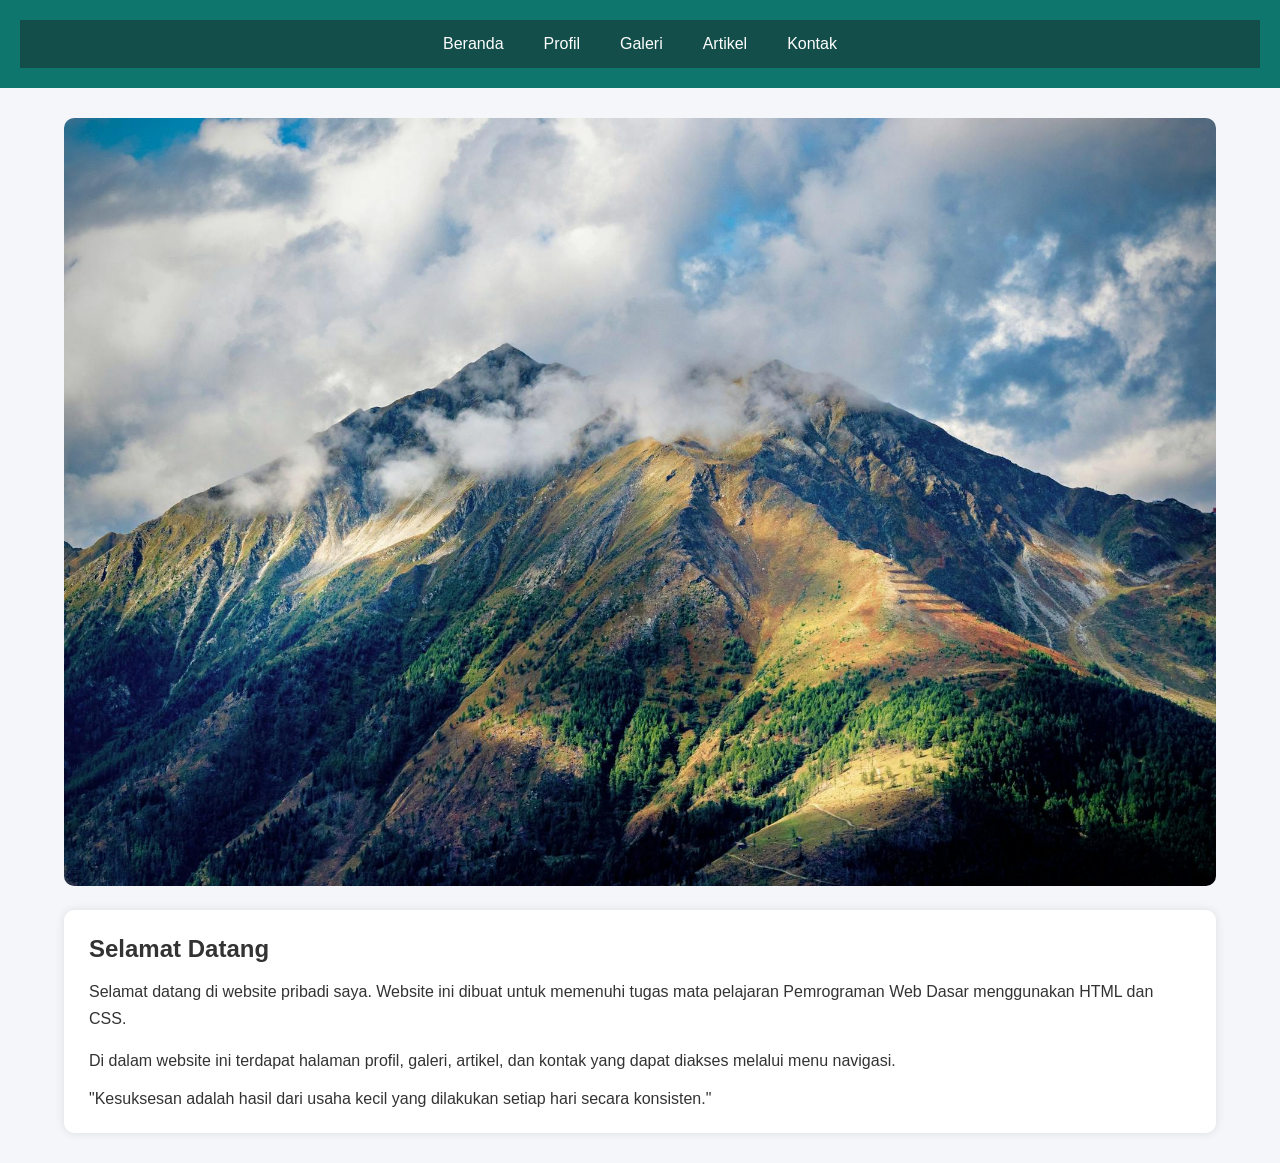
<file: index.html>
<!DOCTYPE html>
<html lang="en">
<head>
    <meta charset="UTF-8">
    <meta name="viewport" content="width=device-width, initial-scale=1.0">
    <title>Beranda</title>
    <link rel="stylesheet" href="style.css">
</head>
<body>
<header>
    <nav>
        <a href="index.html">Beranda</a>
         <a href="profil.html">Profil</a>
          <a href="galeri.html">Galeri</a>
           <a href="artikel.html">Artikel</a>
            <a href="kontak.html">Kontak</a>
    </nav>
    </header>

    <main>
    <img src="mountain.jpg" class="banner">

    <div class="card">
        <h2>Selamat Datang</h2>

        <p>
            Selamat datang di website pribadi saya.
            Website ini dibuat untuk memenuhi tugas mata pelajaran
            Pemrograman Web Dasar menggunakan HTML dan CSS.
        </p>

        <p>
            Di dalam website ini terdapat halaman profil, galeri,
            artikel, dan kontak yang dapat diakses melalui menu navigasi.
        </p>

        <blockquote>
            "Kesuksesan adalah hasil dari usaha kecil yang dilakukan
            setiap hari secara konsisten."
        </blockquote>
    </div>
</main>

</body>
</html>
</file>
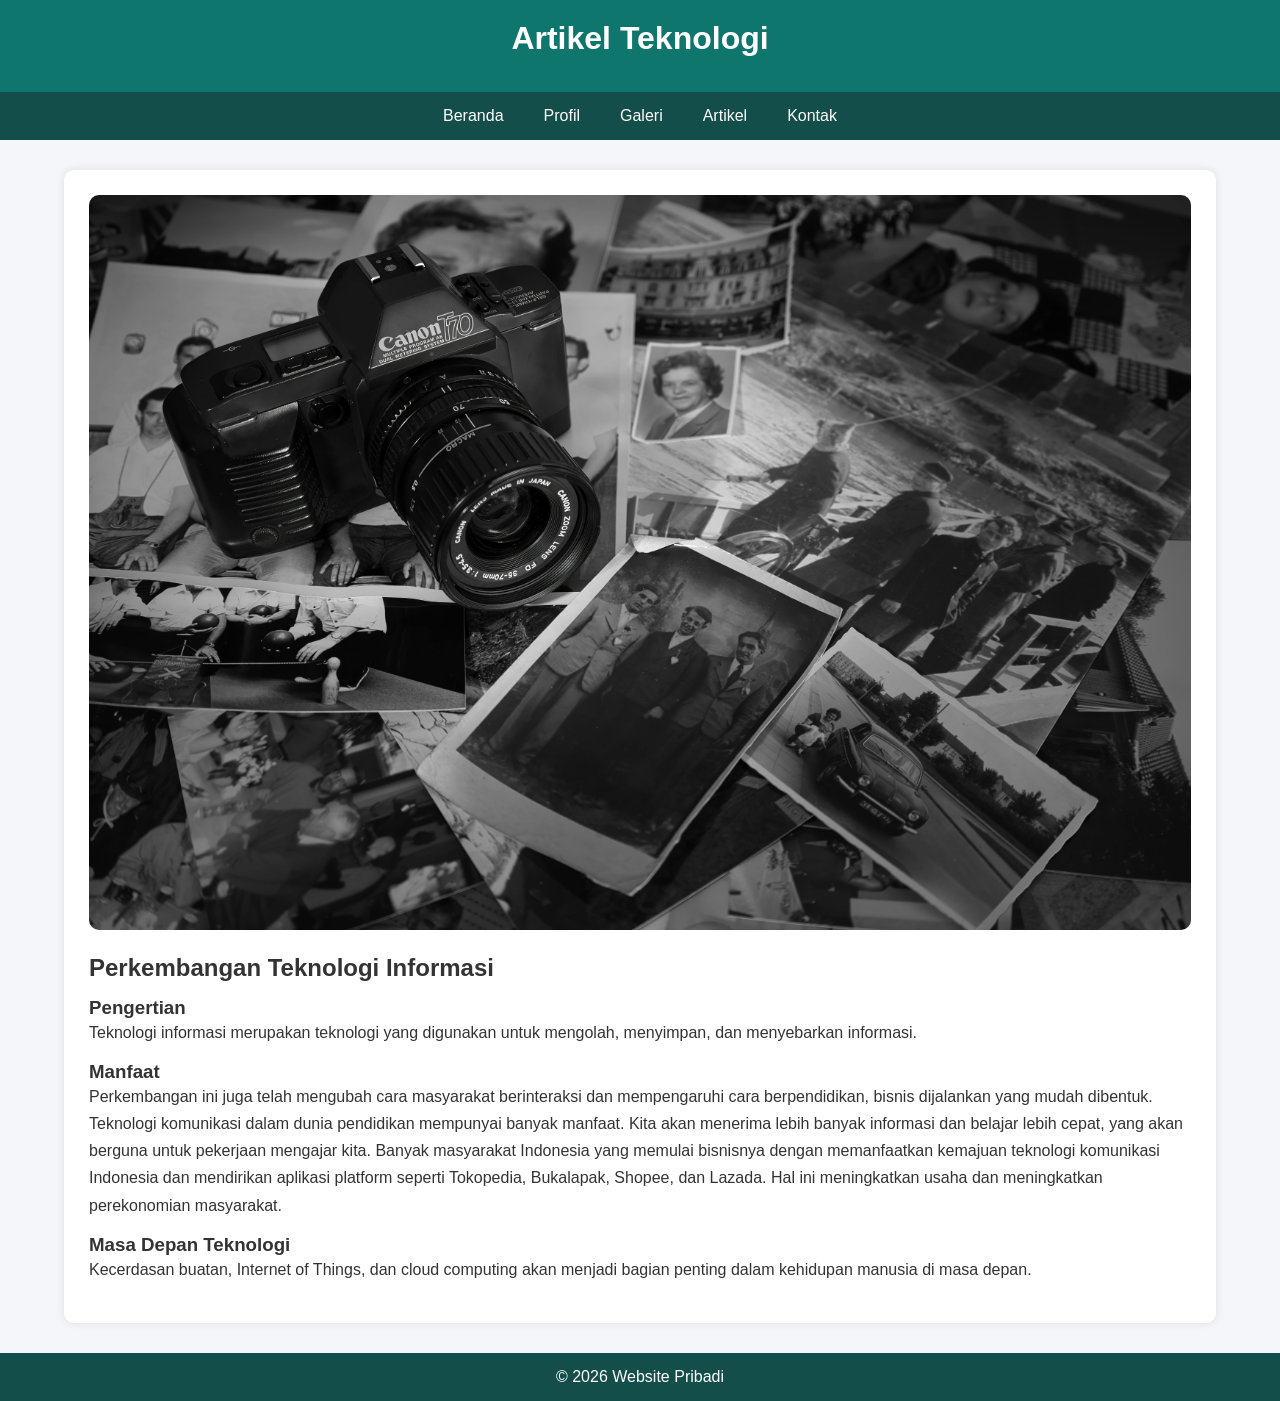
<file: artikel.html>
<!DOCTYPE html>
<html>
<head>
    <title>Artikel</title>
    <link rel="stylesheet" href="style.css">
</head>
<body>

<header>
    <h1>Artikel Teknologi</h1>
</header>

<nav>
    <a href="index.html">Beranda</a>
    <a href="profil.html">Profil</a>
    <a href="galeri.html">Galeri</a>
    <a href="artikel.html">Artikel</a>
    <a href="kontak.html">Kontak</a>
</nav>

<main>

<div class="card">

<img src="photograph.jpg" class="article-img">

<h2>Perkembangan Teknologi Informasi</h2>

<h3>Pengertian</h3>

<p>
Teknologi informasi merupakan teknologi yang digunakan
untuk mengolah, menyimpan, dan menyebarkan informasi.
</p>

<h3>Manfaat</h3>

<p>
Perkembangan ini juga telah mengubah cara masyarakat berinteraksi dan mempengaruhi cara berpendidikan, bisnis dijalankan yang mudah dibentuk.
Teknologi komunikasi dalam dunia pendidikan mempunyai banyak manfaat.
Kita akan menerima lebih banyak informasi dan belajar lebih cepat, yang akan berguna untuk pekerjaan mengajar kita.
Banyak masyarakat Indonesia yang memulai bisnisnya dengan memanfaatkan kemajuan teknologi komunikasi Indonesia dan mendirikan aplikasi platform seperti Tokopedia, Bukalapak, Shopee, dan Lazada. 
Hal ini meningkatkan usaha dan meningkatkan perekonomian masyarakat.
</p>

<h3>Masa Depan Teknologi</h3>

<p>
Kecerdasan buatan, Internet of Things, dan cloud computing
akan menjadi bagian penting dalam kehidupan manusia di masa depan.
</p>

</div>

</main>

<footer>
    © 2026 Website Pribadi
</footer>

</body>
</html>
</file>
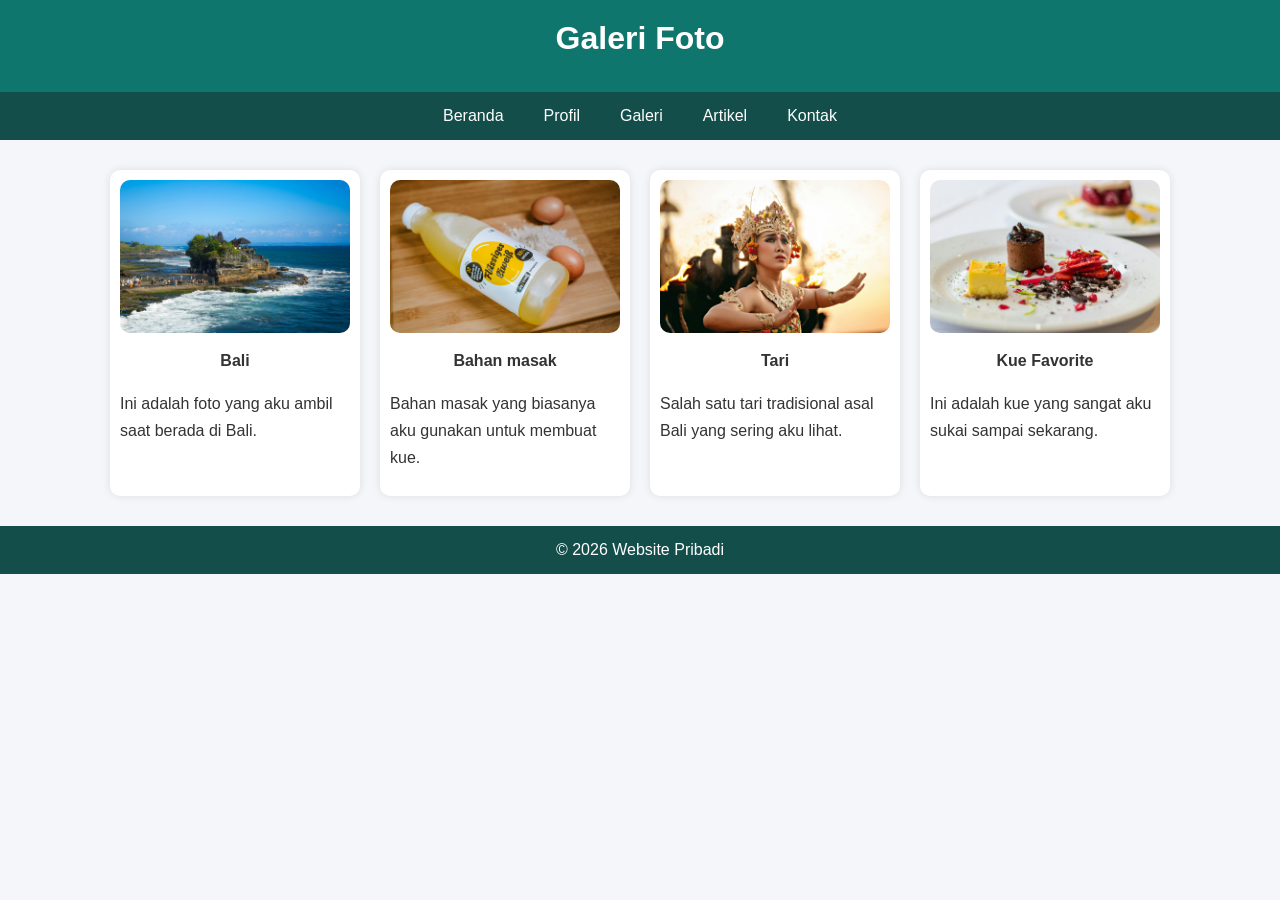
<file: galeri.html>
<!DOCTYPE html>
<html>
<head>
    <title>Galeri</title>
    <link rel="stylesheet" href="style.css">
</head>
<body>

<header>
    <h1>Galeri Foto</h1>
</header>

<nav>
    <a href="index.html">Beranda</a>
    <a href="profil.html">Profil</a>
    <a href="galeri.html">Galeri</a>
    <a href="artikel.html">Artikel</a>
    <a href="kontak.html">Kontak</a>
</nav>

<main>

<div class="gallery">

<div class="gallery-item">
<img src="bali.jpg">
<p class="caption"><b>Bali</b></p>
<p>Ini adalah foto yang aku ambil saat berada di Bali.</p>
</div>

<div class="gallery-item">
<img src="product.jpg">
<p class="caption"><B>Bahan masak</B></p>
<p>Bahan masak yang biasanya aku gunakan untuk membuat kue.</p>
</div>

<div class="gallery-item">
<img src="art.jpg">
<p class="caption"><b>Tari</b></p>
<p>Salah satu tari tradisional asal Bali yang sering aku lihat.</p>
</div>

<div class="gallery-item">
<img src="food.jpg">
<p class="caption"><b>Kue Favorite</b></p>
<p>Ini adalah kue yang sangat aku sukai sampai sekarang.</p>
</div>

</div>

</main>

<footer>
    © 2026 Website Pribadi
</footer>

</body>
</html>
</file>
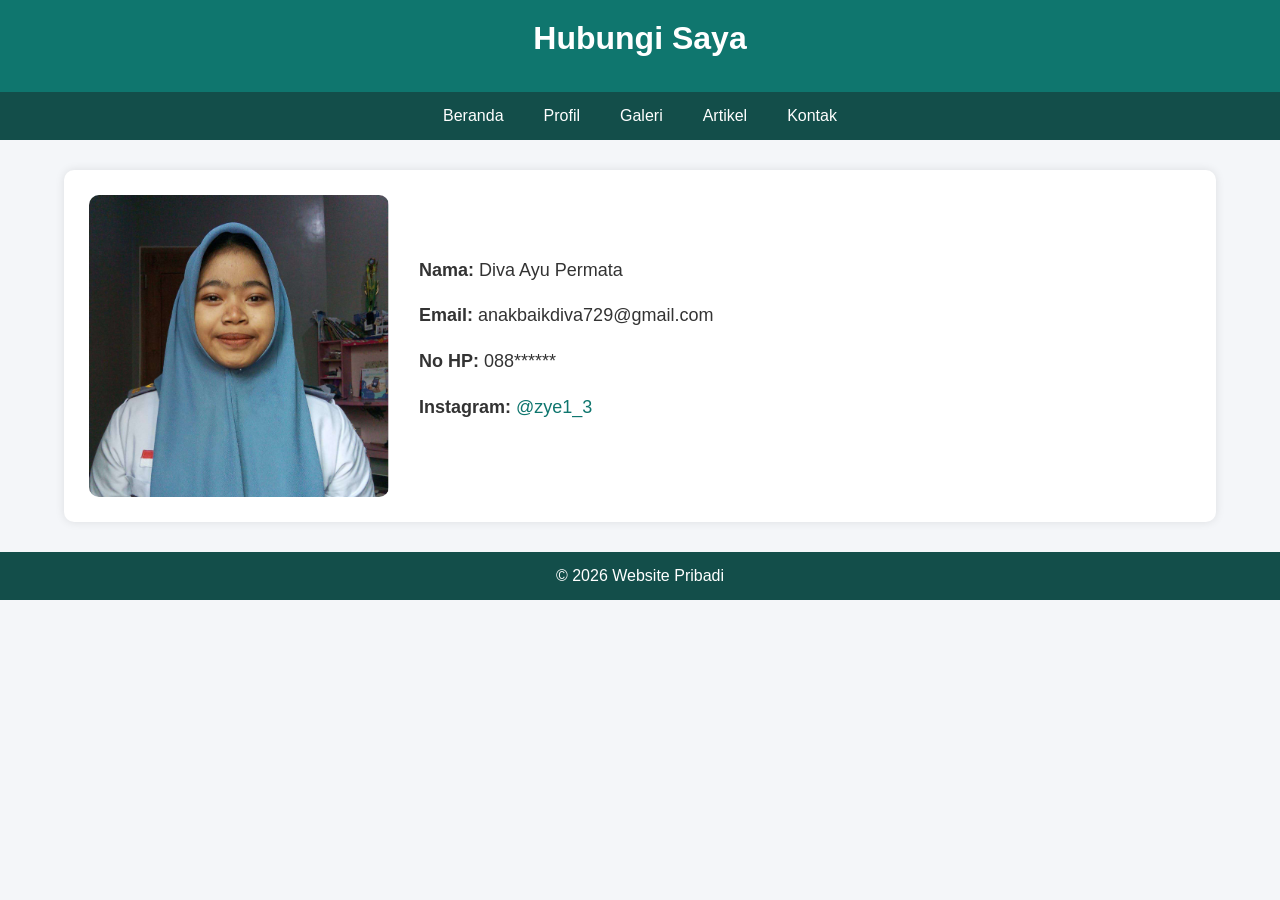
<file: kontak.html>
<!DOCTYPE html>
<html>
<head>
    <title>Kontak</title>
    <link rel="stylesheet" href="style.css">
</head>
<body>

<header>
    <h1>Hubungi Saya</h1>
</header>

<nav>
    <a href="index.html">Beranda</a>
    <a href="profil.html">Profil</a>
    <a href="galeri.html">Galeri</a>
    <a href="artikel.html">Artikel</a>
    <a href="kontak.html">Kontak</a>
</nav>

<main>

<div class="card kontak">

<img src="Screenshot 2026-06-11 105350.png">

<div class="info">
    <p><b>Nama:</b> Diva Ayu Permata</p>
    <p><b>Email:</b> anakbaikdiva729@gmail.com</p>
    <p><b>No HP:</b> 088******</p>
    <p><b>Instagram:</b>
        <a href="https://www.instagram.com/zye1_3?igsh=YjM1NW9pcTJpaGQ5">@zye1_3</a>
    </p>
</div>

</div>

</main>

<footer>
    © 2026 Website Pribadi
</footer>

</body>
</html>
</file>
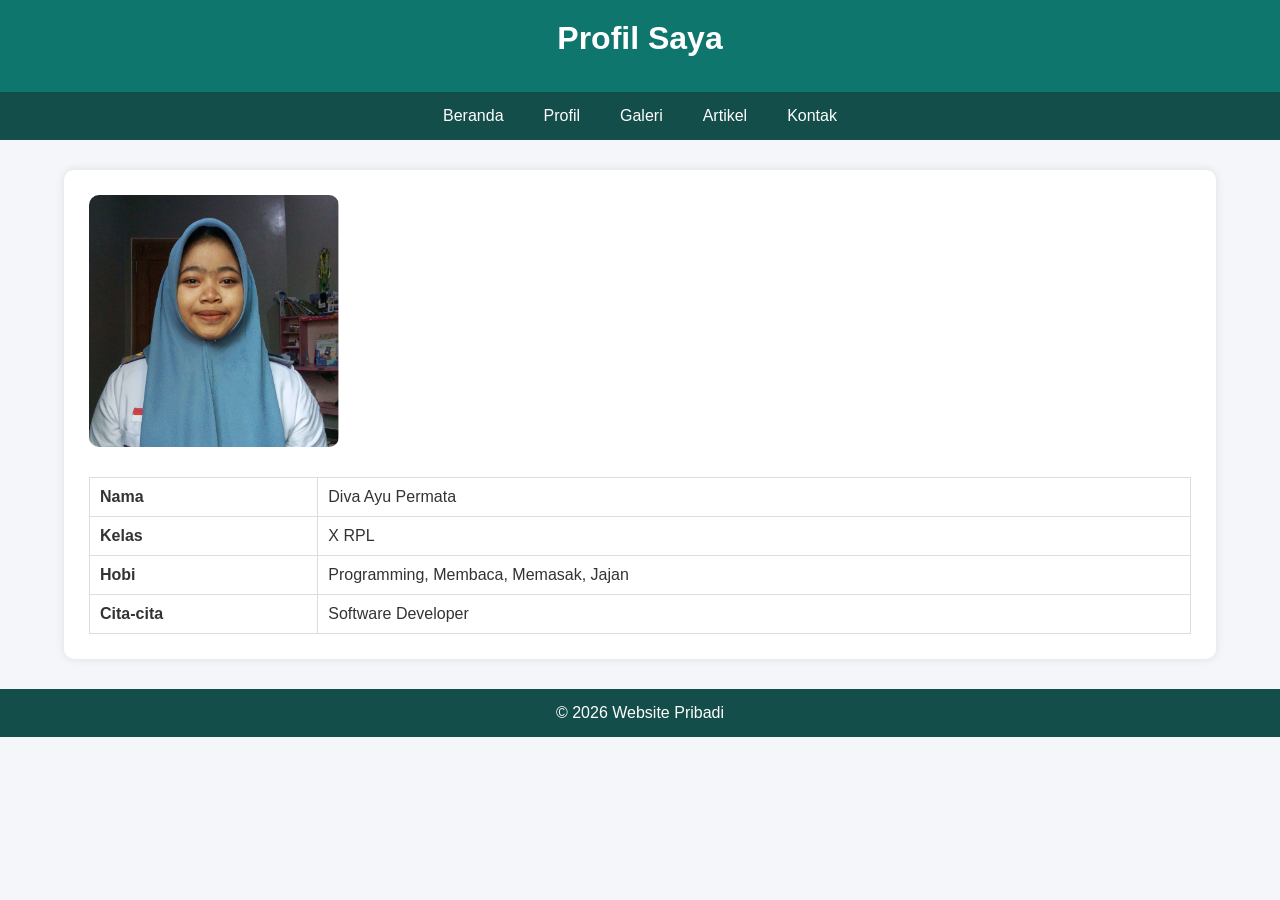
<file: profil.html>
<!DOCTYPE html>
<html>
<head>
    <title>Profil</title>
    <link rel="stylesheet" href="style.css">
</head>
<body>

<header>
    <h1>Profil Saya</h1>
</header>

<nav>
    <a href="index.html">Beranda</a>
    <a href="profil.html">Profil</a>
    <a href="galeri.html">Galeri</a>
    <a href="artikel.html">Artikel</a>
    <a href="kontak.html">Kontak</a>
</nav>

<main>

<div class="card" id="profil">

    <img src="Screenshot 2026-06-11 105350.png" class="profil-img">

    <table>
        <tr>
            <td><B>Nama</B></td>
            <td>Diva Ayu Permata</td>
        </tr>

        <tr>
            <td><B>Kelas</B></td>
            <td>X RPL</td>
        </tr>

        <tr>
            <td><B>Hobi</B></td>
            <td>Programming, Membaca, Memasak, Jajan</td>
        </tr>

        <tr>
            <td><B>Cita-cita</B></td>
            <td>Software Developer</td>
        </tr>
    </table>

</div>

</main>

<footer>
    © 2026 Website Pribadi
</footer>

</body>
</html>
</file>
<file: style.css>
*{
    margin:0;
    padding:0;
    box-sizing:border-box;
    font-family:Arial, sans-serif;
}

body{
    background:#f4f6f9;
    color:#333;
}

header{
    background:#0f766e;
    color:white;
    padding:20px;
    text-align:center;
}

nav{
    background:#134e4a;
    display:flex;
    justify-content:center;
}

nav a{
    color:white;
    text-decoration:none;
    padding:15px 20px;
    transition:0.3s;
}

nav a:hover{
    background:#14b8a6;
    border-radius:5px;
}

main{
    width:90%;
    max-width:1200px;
    margin:30px auto;
}

.banner{
    width:100%;
    border-radius:10px;
    margin-bottom:20px;
}

.card{
    background:white;
    padding:25px;
    border-radius:10px;
    box-shadow:0 0 10px rgba(0,0,0,0.1);
}

h1,h2{
    margin-bottom:15px;
}

p{
    line-height:1.7;
    margin-bottom:15px;
}

footer{
    background:#134e4a;
    color:white;
    text-align:center;
    padding:15px;
    margin-top:30px;
}


#profil{
    display:flex;
    gap:30px;
    align-items:center;
    flex-wrap:wrap;
}

.profil-img{
    width:250px;
    border-radius:10px;
}

table{
    border-collapse:collapse;
    width:100%;
}

table td{
    border:1px solid #ddd;
    padding:10px;
}


.gallery{
    display:flex;
    flex-wrap:wrap;
    gap:20px;
    justify-content:center;
}

.gallery-item{
    width:250px;
    background:white;
    padding:10px;
    border-radius:10px;
    box-shadow:0 0 8px rgba(0,0,0,0.1);
}

.gallery-item img{
    width:100%;
    border-radius:10px;
}

.caption{
    text-align:center;
    margin-top:10px;
    font-weight:bold;
}



.article-img{
    width:100%;
    border-radius:10px;
    margin-bottom:20px;
}


.kontak{
    display:flex;
    gap:30px;
    align-items:center;
    flex-wrap:wrap;
}

.kontak img{
    width:300px;
    border-radius:10px;
}

.info{
    font-size:18px;
}

.info a{
    color:#0f766e;
    text-decoration:none;
}

.info a:hover{
    text-decoration:underline;
}
</file>
